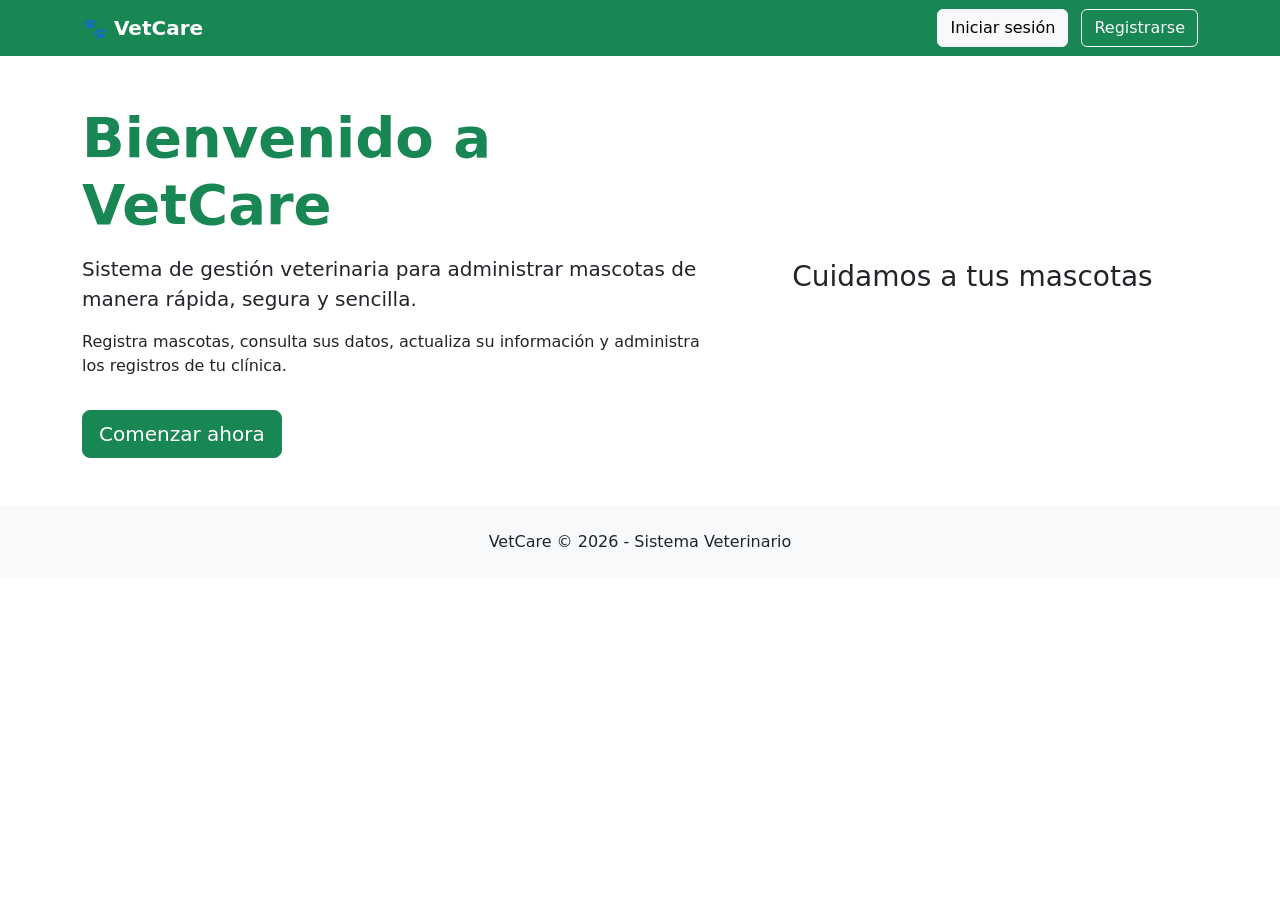
<file: src/main/resources/templates/index.html>
<!DOCTYPE html>
<html lang="es" xmlns:th="http://www.thymeleaf.org">
<head>
    <meta charset="UTF-8">
    <meta name="viewport" content="width=device-width, initial-scale=1">
    <title>VetCare - Inicio</title>

    <link href="https://cdn.jsdelivr.net/npm/bootstrap@5.3.3/dist/css/bootstrap.min.css"
          rel="stylesheet">
    <link rel="stylesheet" th:href="@{/css/styles.css}">
</head>
<body>

<nav class="navbar navbar-expand-lg navbar-dark bg-success">
    <div class="container">
        <a class="navbar-brand fw-bold" th:href="@{/}">
            🐾 VetCare
        </a>

        <div class="ms-auto">
            <a class="btn btn-light me-2" th:href="@{/login}">
                Iniciar sesión
            </a>
            <a class="btn btn-outline-light" th:href="@{/registro}">
                Registrarse
            </a>
        </div>
    </div>
</nav>

<main class="container py-5">
    <div class="row align-items-center min-vh-50">
        <div class="col-lg-7">
            <h1 class="display-4 fw-bold text-success">
                Bienvenido a VetCare
            </h1>

            <p class="lead mt-3">
                Sistema de gestión veterinaria para administrar
                mascotas de manera rápida, segura y sencilla.
            </p>

            <p>
                Registra mascotas, consulta sus datos,
                actualiza su información y administra
                los registros de tu clínica.
            </p>

            <a class="btn btn-success btn-lg mt-3"
               th:href="@{/registro}">
                Comenzar ahora
            </a>
        </div>

        <div class="col-lg-5 text-center mt-4 mt-lg-0">
            <h3>Cuidamos a tus mascotas</h3>
        </div>
    </div>
</main>

<footer class="text-center py-4 bg-light">
    <p class="mb-0">VetCare © 2026 - Sistema Veterinario</p>
</footer>

</body>
</html>
</file>
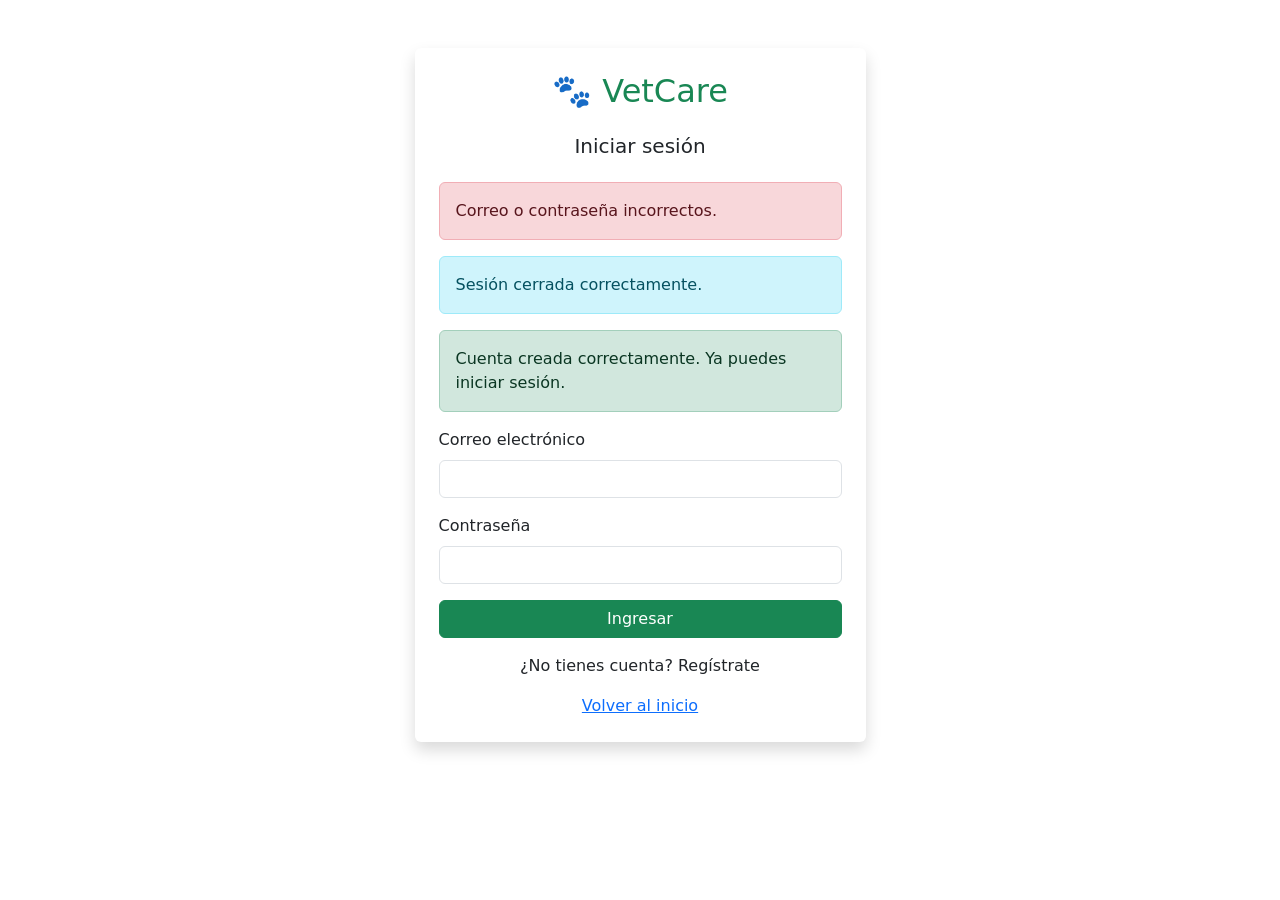
<file: src/main/resources/templates/login.html>
<!DOCTYPE html>
<html lang="es" xmlns:th="http://www.thymeleaf.org">
<head>
    <meta charset="UTF-8">
    <meta name="viewport" content="width=device-width, initial-scale=1">
    <title>Iniciar sesión - VetCare</title>

    <link href="https://cdn.jsdelivr.net/npm/bootstrap@5.3.3/dist/css/bootstrap.min.css"
          rel="stylesheet">
    <link rel="stylesheet" th:href="@{/css/styles.css}">
</head>
<body>

<div class="container py-5">
    <div class="row justify-content-center">
        <div class="col-md-7 col-lg-5">

            <div class="card shadow border-0">
                <div class="card-body p-4">

                    <h2 class="text-success text-center mb-4">
                        🐾 VetCare
                    </h2>

                    <h5 class="text-center mb-4">
                        Iniciar sesión
                    </h5>

                    <div th:if="${param.error}"
                         class="alert alert-danger">
                        Correo o contraseña incorrectos.
                    </div>

                    <div th:if="${param.logout}"
                         class="alert alert-info">
                        Sesión cerrada correctamente.
                    </div>

                    <div th:if="${param.registrado}"
                         class="alert alert-success">
                        Cuenta creada correctamente.
                        Ya puedes iniciar sesión.
                    </div>

                    <form th:action="@{/login}" method="post">

                        <div class="mb-3">
                            <label class="form-label">
                                Correo electrónico
                            </label>

                            <input type="email"
                                   name="username"
                                   class="form-control"
                                   required>
                        </div>

                        <div class="mb-3">
                            <label class="form-label">
                                Contraseña
                            </label>

                            <input type="password"
                                   name="password"
                                   class="form-control"
                                   required>
                        </div>

                        <button type="submit"
                                class="btn btn-success w-100">
                            Ingresar
                        </button>

                    </form>

                    <p class="text-center mt-3">
                        ¿No tienes cuenta?
                        <a th:href="@{/registro}">Regístrate</a>
                    </p>

                    <a class="d-block text-center"
                       th:href="@{/}">
                        Volver al inicio
                    </a>

                </div>
            </div>

        </div>
    </div>
</div>

</body>
</html>
</file>
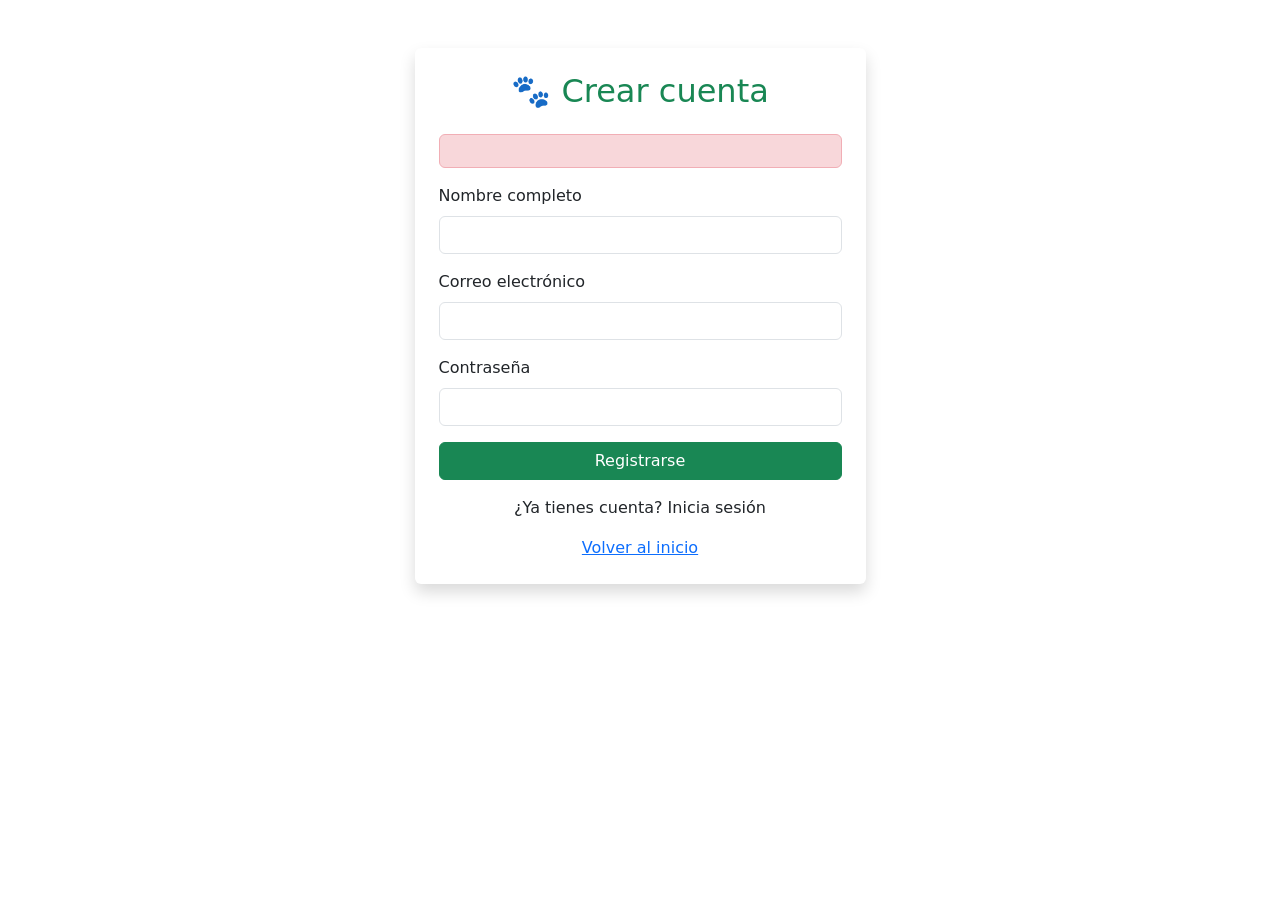
<file: src/main/resources/templates/registro.html>
<!DOCTYPE html>
<html lang="es" xmlns:th="http://www.thymeleaf.org">
<head>
    <meta charset="UTF-8">
    <meta name="viewport" content="width=device-width, initial-scale=1">
    <title>Registro - VetCare</title>

    <link href="https://cdn.jsdelivr.net/npm/bootstrap@5.3.3/dist/css/bootstrap.min.css"
          rel="stylesheet">
    <link rel="stylesheet" th:href="@{/css/styles.css}">
</head>
<body>

<div class="container py-5">
    <div class="row justify-content-center">
        <div class="col-md-7 col-lg-5">

            <div class="card shadow border-0">
                <div class="card-body p-4">

                    <h2 class="text-center text-success mb-4">
                        🐾 Crear cuenta
                    </h2>

                    <div th:if="${error}"
                         class="alert alert-danger"
                         th:text="${error}">
                    </div>

                    <form th:action="@{/registro}"
                          th:object="${registro}"
                          method="post">

                        <div class="mb-3">
                            <label class="form-label">Nombre completo</label>
                            <input type="text"
                                   th:field="*{nombre}"
                                   class="form-control"
                                   required>

                            <small class="text-danger"
                                   th:if="${#fields.hasErrors('nombre')}"
                                   th:errors="*{nombre}">
                            </small>
                        </div>

                        <div class="mb-3">
                            <label class="form-label">Correo electrónico</label>
                            <input type="email"
                                   th:field="*{email}"
                                   class="form-control"
                                   required>

                            <small class="text-danger"
                                   th:if="${#fields.hasErrors('email')}"
                                   th:errors="*{email}">
                            </small>
                        </div>

                        <div class="mb-3">
                            <label class="form-label">Contraseña</label>
                            <input type="password"
                                   th:field="*{password}"
                                   class="form-control"
                                   minlength="8"
                                   required>

                            <small class="text-danger"
                                   th:if="${#fields.hasErrors('password')}"
                                   th:errors="*{password}">
                            </small>
                        </div>

                        <button type="submit"
                                class="btn btn-success w-100">
                            Registrarse
                        </button>

                    </form>

                    <p class="text-center mt-3">
                        ¿Ya tienes cuenta?
                        <a th:href="@{/login}">Inicia sesión</a>
                    </p>

                    <a class="d-block text-center"
                       th:href="@{/}">
                        Volver al inicio
                    </a>

                </div>
            </div>

        </div>
    </div>
</div>

</body>
</html>
</file>
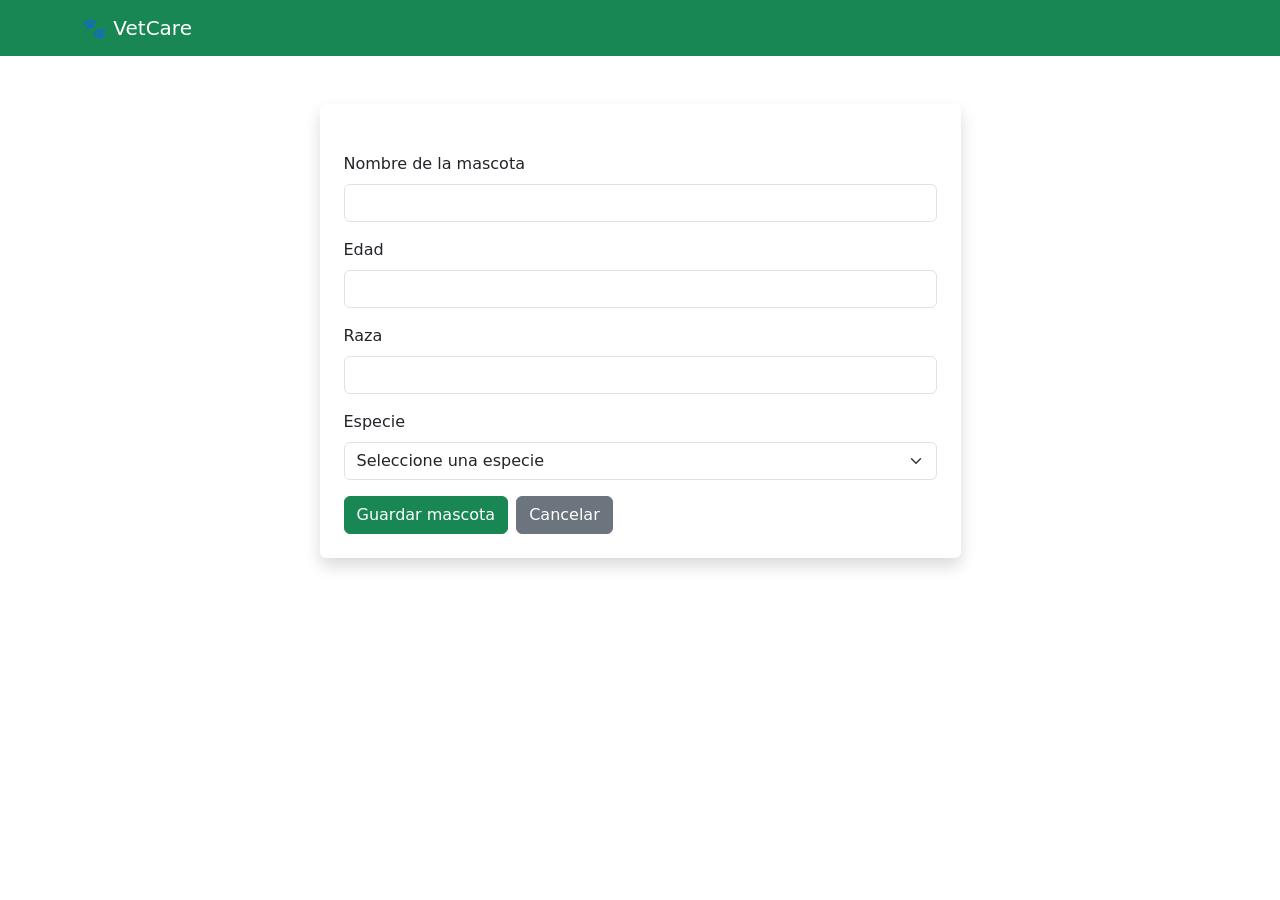
<file: src/main/resources/templates/mascotas/formulario.html>
<!DOCTYPE html>
<html lang="es" xmlns:th="http://www.thymeleaf.org">
<head>
    <meta charset="UTF-8">
    <meta name="viewport" content="width=device-width, initial-scale=1">
    <title>Formulario de mascota - VetCare</title>

    <link href="https://cdn.jsdelivr.net/npm/bootstrap@5.3.3/dist/css/bootstrap.min.css"
          rel="stylesheet">
    <link rel="stylesheet" th:href="@{/css/styles.css}">
</head>
<body>

<nav class="navbar navbar-dark bg-success">
    <div class="container">
        <a class="navbar-brand" th:href="@{/mascotas}">
            🐾 VetCare
        </a>
    </div>
</nav>

<div class="container py-5">
    <div class="row justify-content-center">
        <div class="col-lg-7">

            <div class="card shadow border-0">
                <div class="card-body p-4">

                    <h2 class="text-success mb-4"
                        th:text="${mascota.id == null}
                            ? 'Registrar mascota'
                            : 'Editar mascota'">
                    </h2>

                    <form th:action="@{/mascotas/guardar}"
                          th:object="${mascota}"
                          method="post">

                        <input type="hidden" th:field="*{id}">

                        <div class="mb-3">
                            <label class="form-label">
                                Nombre de la mascota
                            </label>

                            <input type="text"
                                   th:field="*{nombre}"
                                   class="form-control"
                                   required>

                            <small class="text-danger"
                                   th:if="${#fields.hasErrors('nombre')}"
                                   th:errors="*{nombre}">
                            </small>
                        </div>

                        <div class="mb-3">
                            <label class="form-label">Edad</label>

                            <input type="number"
                                   th:field="*{edad}"
                                   min="0"
                                   class="form-control"
                                   required>

                            <small class="text-danger"
                                   th:if="${#fields.hasErrors('edad')}"
                                   th:errors="*{edad}">
                            </small>
                        </div>

                        <div class="mb-3">
                            <label class="form-label">Raza</label>

                            <input type="text"
                                   th:field="*{raza}"
                                   class="form-control"
                                   required>

                            <small class="text-danger"
                                   th:if="${#fields.hasErrors('raza')}"
                                   th:errors="*{raza}">
                            </small>
                        </div>

                        <div class="mb-3">
                            <label class="form-label">Especie</label>

                            <select th:field="*{especie.id}"
                                    class="form-select"
                                    required>

                                <option value="">Seleccione una especie</option>

                                <option th:each="especie : ${especies}"
                                        th:value="${especie.id}"
                                        th:text="${especie.nombre}">
                                </option>
                            </select>

                            <small class="text-danger"
                                   th:if="${#fields.hasErrors('especie')}"
                                   th:errors="*{especie}">
                            </small>
                        </div>

                        <div class="d-flex flex-wrap gap-2">

                            <button type="submit"
                                    class="btn btn-success">
                                Guardar mascota
                            </button>

                            <a th:href="@{/mascotas}"
                               class="btn btn-secondary">
                                Cancelar
                            </a>

                        </div>

                    </form>

                </div>
            </div>

        </div>
    </div>
</div>

</body>
</html>
</file>
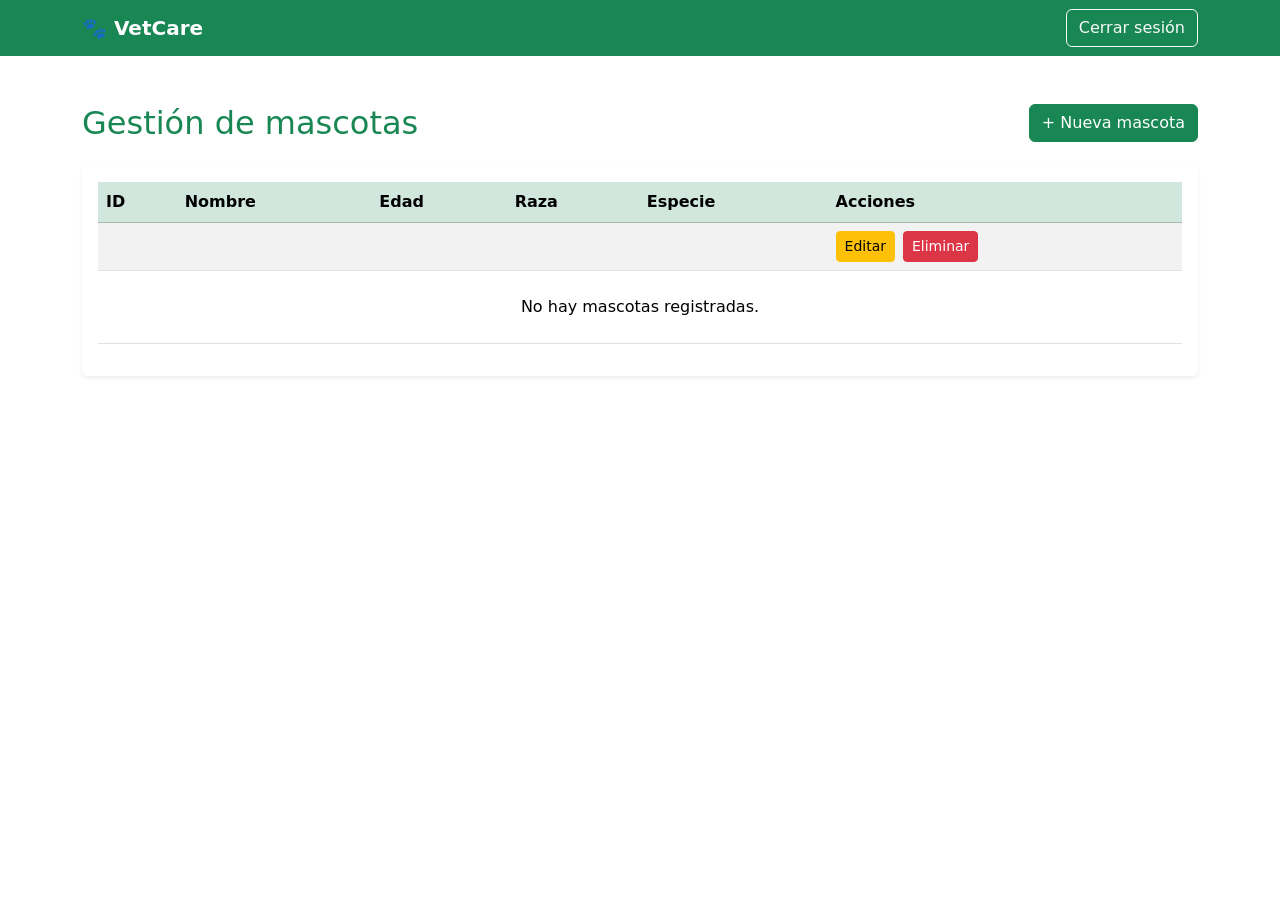
<file: src/main/resources/templates/mascotas/lista.html>
<!DOCTYPE html>
<html lang="es" xmlns:th="http://www.thymeleaf.org">
<head>
    <meta charset="UTF-8">
    <meta name="viewport" content="width=device-width, initial-scale=1">
    <title>Mascotas - VetCare</title>

    <link href="https://cdn.jsdelivr.net/npm/bootstrap@5.3.3/dist/css/bootstrap.min.css"
          rel="stylesheet">
    <link rel="stylesheet" th:href="@{/css/styles.css}">
</head>
<body>

<nav class="navbar navbar-dark bg-success">
    <div class="container">
        <a class="navbar-brand fw-bold" th:href="@{/mascotas}">
            🐾 VetCare
        </a>

        <form th:action="@{/logout}" method="post">
            <button type="submit"
                    class="btn btn-outline-light">
                Cerrar sesión
            </button>
        </form>
    </div>
</nav>

<main class="container py-5">

    <div class="d-flex flex-wrap justify-content-between
                align-items-center gap-3 mb-4">

        <h2 class="text-success mb-0">
            Gestión de mascotas
        </h2>

        <a th:href="@{/mascotas/nueva}"
           class="btn btn-success">
            + Nueva mascota
        </a>
    </div>

    <div class="card shadow-sm border-0">
        <div class="card-body">

            <div class="table-responsive">
                <table class="table table-striped table-hover align-middle">

                    <thead class="table-success">
                        <tr>
                            <th>ID</th>
                            <th>Nombre</th>
                            <th>Edad</th>
                            <th>Raza</th>
                            <th>Especie</th>
                            <th>Acciones</th>
                        </tr>
                    </thead>

                    <tbody>
                        <tr th:each="mascota : ${mascotas}">

                            <td th:text="${mascota.id}"></td>
                            <td th:text="${mascota.nombre}"></td>
                            <td th:text="${mascota.edad}"></td>
                            <td th:text="${mascota.raza}"></td>
                            <td th:text="${mascota.especie.nombre}"></td>

                            <td>
                                <div class="d-flex flex-wrap gap-2">

                                    <a class="btn btn-warning btn-sm"
                                       th:href="@{/mascotas/editar/{id}(id=${mascota.id})}">
                                        Editar
                                    </a>

                                    <form th:action="@{/mascotas/eliminar/{id}(id=${mascota.id})}"
                                          method="post"
                                          onsubmit="return confirm('¿Eliminar esta mascota?')">

                                        <button type="submit"
                                                class="btn btn-danger btn-sm">
                                            Eliminar
                                        </button>

                                    </form>
                                </div>
                            </td>
                        </tr>

                        <tr th:if="${#lists.isEmpty(mascotas)}">
                            <td colspan="6" class="text-center py-4">
                                No hay mascotas registradas.
                            </td>
                        </tr>
                    </tbody>

                </table>
            </div>

        </div>
    </div>

</main>

</body>
</html>
</file>
